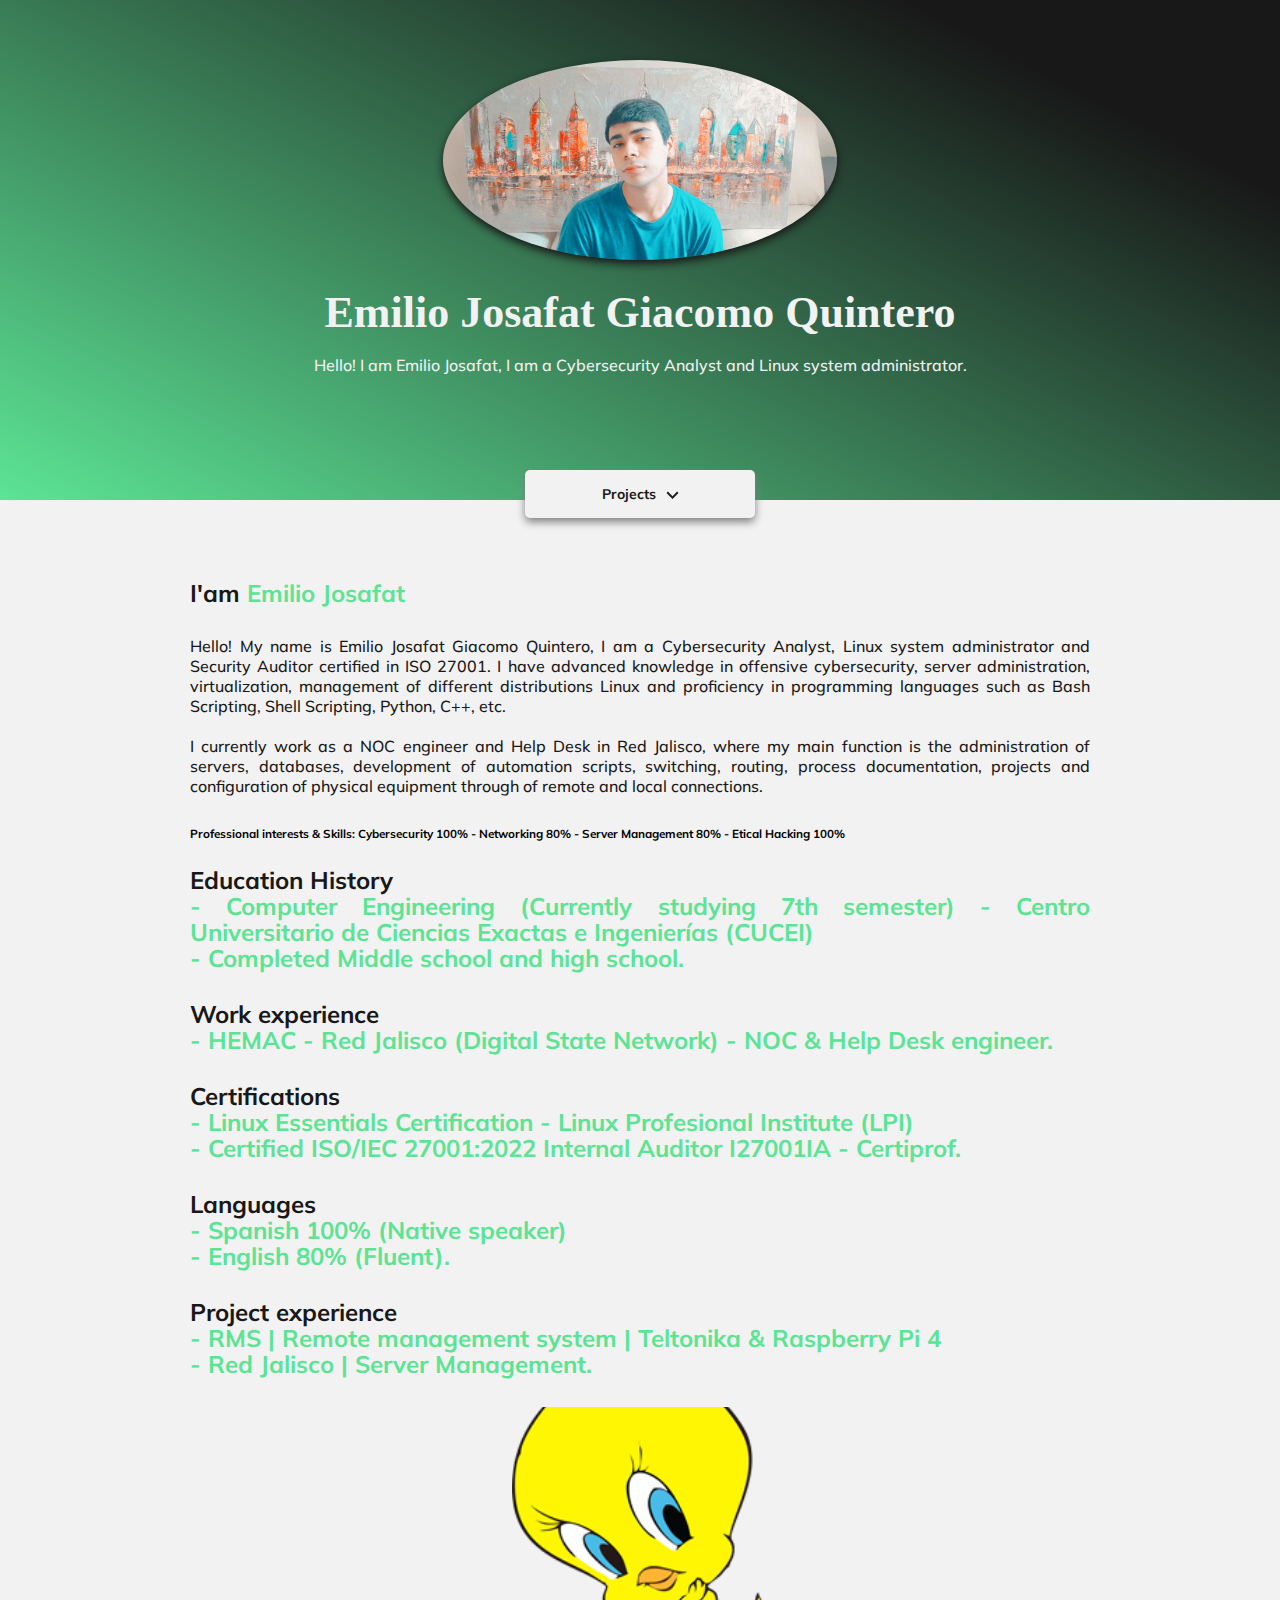
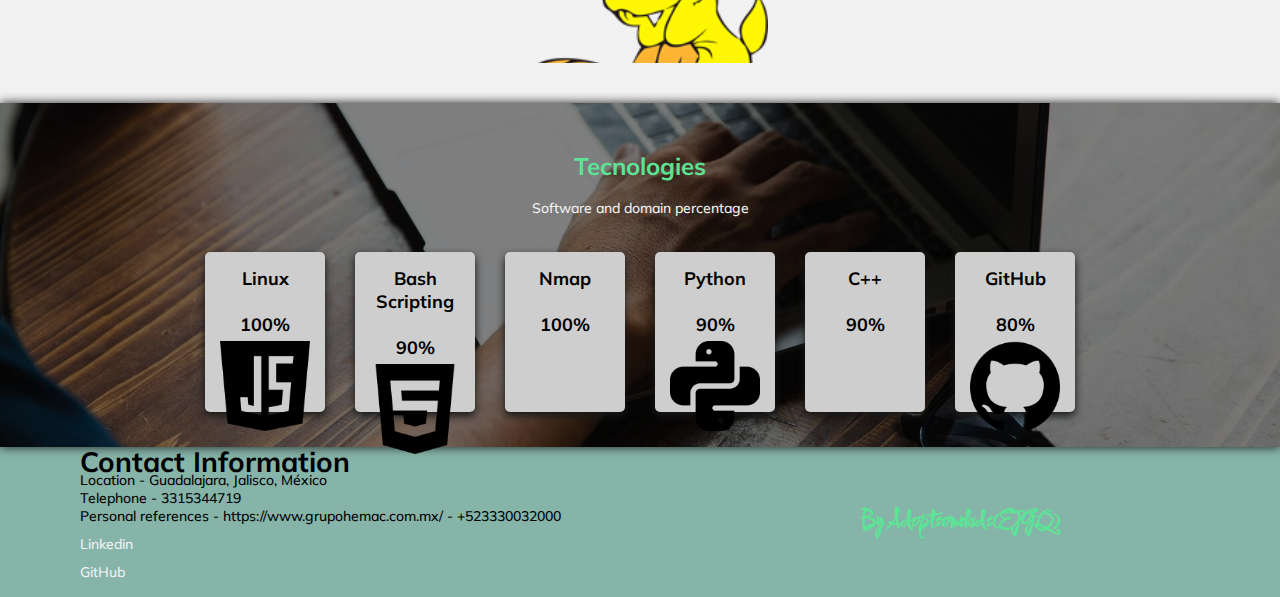
<file: index.html>
<!DOCTYPE html>
<html lang="en">
<head>
    <meta charset="UTF-8">
    <meta http-equiv="X-UA-Compatible" content="IE=edge">
    <meta name="viewport" content="width=device-width, initial-scale=1.0">
    <title>Emilio Josafat Giacomo Quintero | Portafolio</title>
    <link rel="preconnect" href="https://fonts.googleapis.com">
    <link rel="preconnect" href="https://fonts.gstatic.com" crossorigin>
    <link href="https://fonts.googleapis.com/css2?family=Comforter+Brush&family=Mulish:wght@400;500;700&display=swap" rel="stylesheet">
    <link rel="stylesheet" href="styles.css">
</head>
<body>
    <header>
        <img src="./assets/imgs/perfil.jpg" alt="">
        <div class="header--title-container">
            <h1>Emilio Josafat Giacomo Quintero</h1>
            <p>
                Hello! I am Emilio Josafat, I am a Cybersecurity Analyst and Linux system administrator.            </p>
            <a href="https://github.com/Adoptsomekids" class="header--button">Projects<span></span> </a>
        </div>
    </header>
    <main>
        <section class="main-exchange-container">
            <div class="main-exchange-container--title">
                <h2>I'am <span class="main-exchange-container--span">Emilio Josafat</span></h2>
                <p>
                    Hello! My name is Emilio Josafat Giacomo Quintero, I am a Cybersecurity Analyst, Linux system administrator and Security Auditor certified in ISO 27001. I have advanced knowledge in offensive cybersecurity, server administration, virtualization, management of different distributions Linux and proficiency in programming languages ​​such as Bash Scripting, Shell Scripting, Python, C++, etc.                    <br>
                    <br>
                    I currently work as a NOC engineer and Help Desk in Red Jalisco, where my main function is the administration of servers, databases, development of automation scripts, switching, routing, process documentation, projects and configuration of physical equipment through of remote and local connections.                </p>
                    <h3>Professional interests & Skills: Cybersecurity 100% - Networking 80% - Server Management 80% - Etical Hacking 100%</h3><br><br>
                <h2>Education History <span class="main-exchange-container--span"><br>- Computer Engineering (Currently studying 7th semester) - Centro Universitario de Ciencias Exactas e Ingenierías (CUCEI)<br>- Completed Middle school and high school.</span></h2>
                <h2>Work experience <span class="main-exchange-container--span"><br>- HEMAC - Red Jalisco (Digital State Network) - NOC & Help Desk engineer.</span></h2>
                <h2>Certifications <span class="main-exchange-container--span"><br>- Linux Essentials Certification - Linux Profesional Institute (LPI) <br>- Certified ISO/IEC 27001:2022 Internal Auditor I27001IA - Certiprof.</span></h2>
                <h2>Languages <span class="main-exchange-container--span"><br>- Spanish 100% (Native speaker) <br>- English 80% (Fluent).</span></h2>
                <h2>Project experience <span class="main-exchange-container--span"><br>- RMS | Remote management system | Teltonika & Raspberry Pi 4<br>- Red Jalisco | Server Management.</span></h2>
            </div>
            <div class="backgroundImg"></div>
        </section>
        <section class="main-technologies">
            <div class="technologies-detail--title">
                <h2>Tecnologies</h2>
                <p>Software and domain percentage</p>
            </div>
            <section class="technologies-cards--container">
                <article class="technologies-detail--card">
                    <p class="technologies--card-title">Linux<br><br>100%</p>
                    <span class="javascript"></span>
                </article>
                <article class="technologies-detail--card">
                    <p class="technologies--card-title">Bash Scripting<br><br>90%</p>
                    <span class="html"></span>
                </article>
                <article class="technologies-detail--card">
                    <p class="technologies--card-title">Nmap<br><br>100%</p>
                    <span class="Nmap"></span>
                </article>
                <article class="technologies-detail--card">
                    <p class="technologies--card-title">Python<br><br>90%</p>
                    <span class="python"></span>
                </article>
                <article class="technologies-detail--card">
                    <p class="technologies--card-title">C++<br><br>90%</p>
                    <span class="C++"></span>
                </article>
                <article class="technologies-detail--card">
                    <p class="technologies--card-title">GitHub<br><br>80%</p>
                    <span class="github"></span>
                </article>
            </section>
        </section>
        <section></section>
        <section></section>
    </main>
    <footer>
        <section class="left">
            <ul>
                <h1>Contact Information</h1>
                <p>Location - Guadalajara, Jalisco, México</p>
                <p>Telephone - 3315344719</p>
                <p>Personal references - https://www.grupohemac.com.mx/ - +523330032000</p>
                <li><a href="https://www.linkedin.com/in/emilio-josafat-giacomo-quintero-3b5959243/">Linkedin</a></li>
                <li><a href="https://github.com/Adoptsomekids">GitHub</a></li>
            </ul>
        </section>
        <section class="right">
            <h2>By Adoptsomekids(EJGQ)</h2>
        </section>
    </footer>
</body>
</html>
</file>
<file: styles.css>
/*
1. Posicionamiento
2. Modelo caja
3. Tipografía
4. Visuales
5. Otros
*/

:root {
    /* Colores */
    --black: #181818; 
    --white: #F2F2F2; 
    --purple: #8758FF; 
    --blue: #5ce495; 
}

* {
    box-sizing: border-box;
    margin: 0;
    padding: 0;
}

html {
    font-size: 62.5%;
    font-family: 'Mulish', sans-serif;
}

header {
    position: relative;
    display: flex;
    flex-direction: column;
    justify-content: center;
    width: 100%;
    min-width: 280px;
    height: 500px;
    text-align: center;
    background: linear-gradient(207.8deg, var(--black) 16.69%, var(--blue) 100%);
}

header img {
    height: 40%;
    margin-top: 60px;
    align-self: center;
    border-radius: 50%;
    box-shadow: 0px 4px 8px var(--black) ;
}

.header--title-container {
    width: 90%;
    min-width: 280px;
    max-width: 900px;
    height: 218px;
    margin-top: 40px;
    text-align: center;
    align-self: center;
}

.header--title-container h1 {
    font-family: 'fantasy';
    font-size: 4.4rem;
    font-weight: bold;
    line-height: 2.6rem;
    color: var(--white);
}

.header--title-container p {
    margin-top: 30px;
    font-size: 1.6rem;
    font-weight: 500;
    line-height: 1.8rem;
    color: var(--white);
}

.header--title-container .header--button {
    position: absolute;
    left: calc(50% - 115px);
    top: 270px;
    display: block;
    margin-top: 200px;
    padding: 15px;
    width: 230px;
    height: 48px;
    background-color: var(--white);
    /* Sombra */
    box-shadow: 0px 4px 8px gray;
    border-radius: 5px;
    font-size: 1.4rem;
    font-weight: bold;
    text-decoration: none;
    color: var(--black);
}

.header--button span {
    display: inline-block;
    width: 13px;
    height: 8px;
    margin-left: 10px;
    background-image: url("./assets/icons/down-arrow.svg");
}

main {
    width: 100%;
    height: auto;
    background-color: var(--white);
}

.main-exchange-container {
    width: 100%;
    height: auto;
    padding-top: 80px;
    padding-bottom: 30px;
    text-align: justify ;
}

.main-exchange-container--title{
    width: 90%;
    min-width: 280px;
    max-width: 900px;
    margin: 0 auto;
}

.main-exchange-container .backgroundImg {
    width: 256px;
    height: 256px;
    margin: 0 auto;
    margin-bottom: 10px;
    background-image: url("./assets/imgs/pio.png");
    background-size: cover;
    background-position: center;
    background-repeat: no-repeat;
}

.main-exchange-container h2 {
    margin-bottom: 30px;
    font-size: 2.4rem;
    font-weight: bold;
    line-height: 2.6rem;
    color: var(--black);
}

.main-exchange-container--span {
    color: var(--blue);
}

.main-exchange-container p {
    margin-bottom: 30px;
    font-size: 1.6rem;
    font-weight: 500;
    line-height: 2rem;
    color: var(--black);
}

.main-exchange-container a {
    margin-bottom: 10px;
    font-size: 1.4rem;
    font-weight: 500;
    color: var(--purple);
}

.main-technologies {
    position: relative;
    width: 100%;
    min-width: 280px;
    height: auto;
    padding: 20px 10px;
    background-image: linear-gradient(rgba(0, 0, 0, 0.5), rgba(0, 0, 0, 0.5)), url(/assets/imgs/fondo.jpg);
    background-position: center;
    background-size: cover;
    background-repeat: no-repeat;
    box-shadow: 0 0 10px var(--black);
   /* background-color: #201e1c;*/
}

.technologies-detail--title {
    width: 90%;
    min-width: 280px;
    height: auto;
    margin: 0 auto;
    margin-top: 30px;
    text-align: center;
}

.technologies-detail--title h2 {
    margin-bottom: 20px;
    font-size: 2.4rem;
    font-weight: bold;
    line-height: 2.6rem;
    color: var(--blue);
}

.technologies-detail--title p {
    margin-bottom: 20px;
    font-size: 1.4rem;
    font-weight: 500;
    line-height: 1.8rem;
    color: var(--white);
}

.technologies-cards--container {
    display: flex;
    flex-wrap: wrap;
    justify-content: center; 
}

.technologies-detail--card {
    width: 120px;
    height: 160px;
    margin: 15px;
    padding: 15px;
    background-color: /*rgb(37, 37, 37)*/ rgb(206, 206, 206);
    border-radius: 5px;
    box-shadow: 0 4px 8px var(--black);
}

.technologies--card-title {
    margin-bottom: 5px;
    font-size: 1.8rem;
    font-weight: bold;
    color: black;
    text-align: center;
}

.technologies-detail--card .javascript {
    display: inline-block;
    width: 90px;
    min-height: 90px;
    margin-bottom: 10 px;
    margin: auto;
    background-image: url(/assets/icons/javascript.png);
    background-size: cover;
    background-position: center;
    background-repeat: no-repeat;
}

.technologies-detail--card .html {
    display: inline-block;
    width: 90px;
    min-height: 90px;
    margin-bottom: 10 px;
    margin: auto;
    background-image: url(/assets/icons/html.png);
    background-size: cover;
    background-position: center;
    background-repeat: no-repeat;
}

.technologies-detail--card .css {
    display: inline-block;
    width: 90px;
    min-height: 90px;
    margin-bottom: 10 px;
    margin: auto;
    background-image: url(/assets/icons/css.png);
    background-size: cover;
    background-position: center;
    background-repeat: no-repeat;
}

.technologies-detail--card .python {
    display: inline-block;
    width: 90px;
    min-height: 90px;
    margin-bottom: 10 px;
    margin: auto;
    background-image: url(/assets/icons/python.png);
    background-size: cover;
    background-position: center;
    background-repeat: no-repeat;
}

.technologies-detail--card .git {
    display: inline-block;
    width: 90px;
    min-height: 90px;
    margin-bottom: 10 px;
    margin: auto;
    background-image: url(/assets/icons/git.png);
    background-size: cover;
    background-position: center;
    background-repeat: no-repeat;
}

.technologies-detail--card .github {
    display: inline-block;
    width: 90px;
    min-height: 90px;
    margin-bottom: 10 px;
    margin: auto;
    background-image: url(/assets/icons/github.png);
    background-size: cover;
    background-position: center;
    background-repeat: no-repeat;
}

footer {
    display: flex;
    width: 100%;
    height: 150px;
    background-color: #86b4a9;
}

footer section {
    display: flex;
    width: 50%;
    justify-content: center;
    align-items: center;
}

footer .left ul {
    font-size: 1.4rem;
    font-weight: 500;
    line-height: 1.8rem;
    list-style: none;
}

.left li {
    margin: 10px 0;
}

.left a {
    text-decoration: none;
    color: var(--white);
}

footer .right h2 {
    font-size: 2.4rem;
    font-family: 'Comforter Brush', cursive;
    color: var(--blue);
}
</file>
